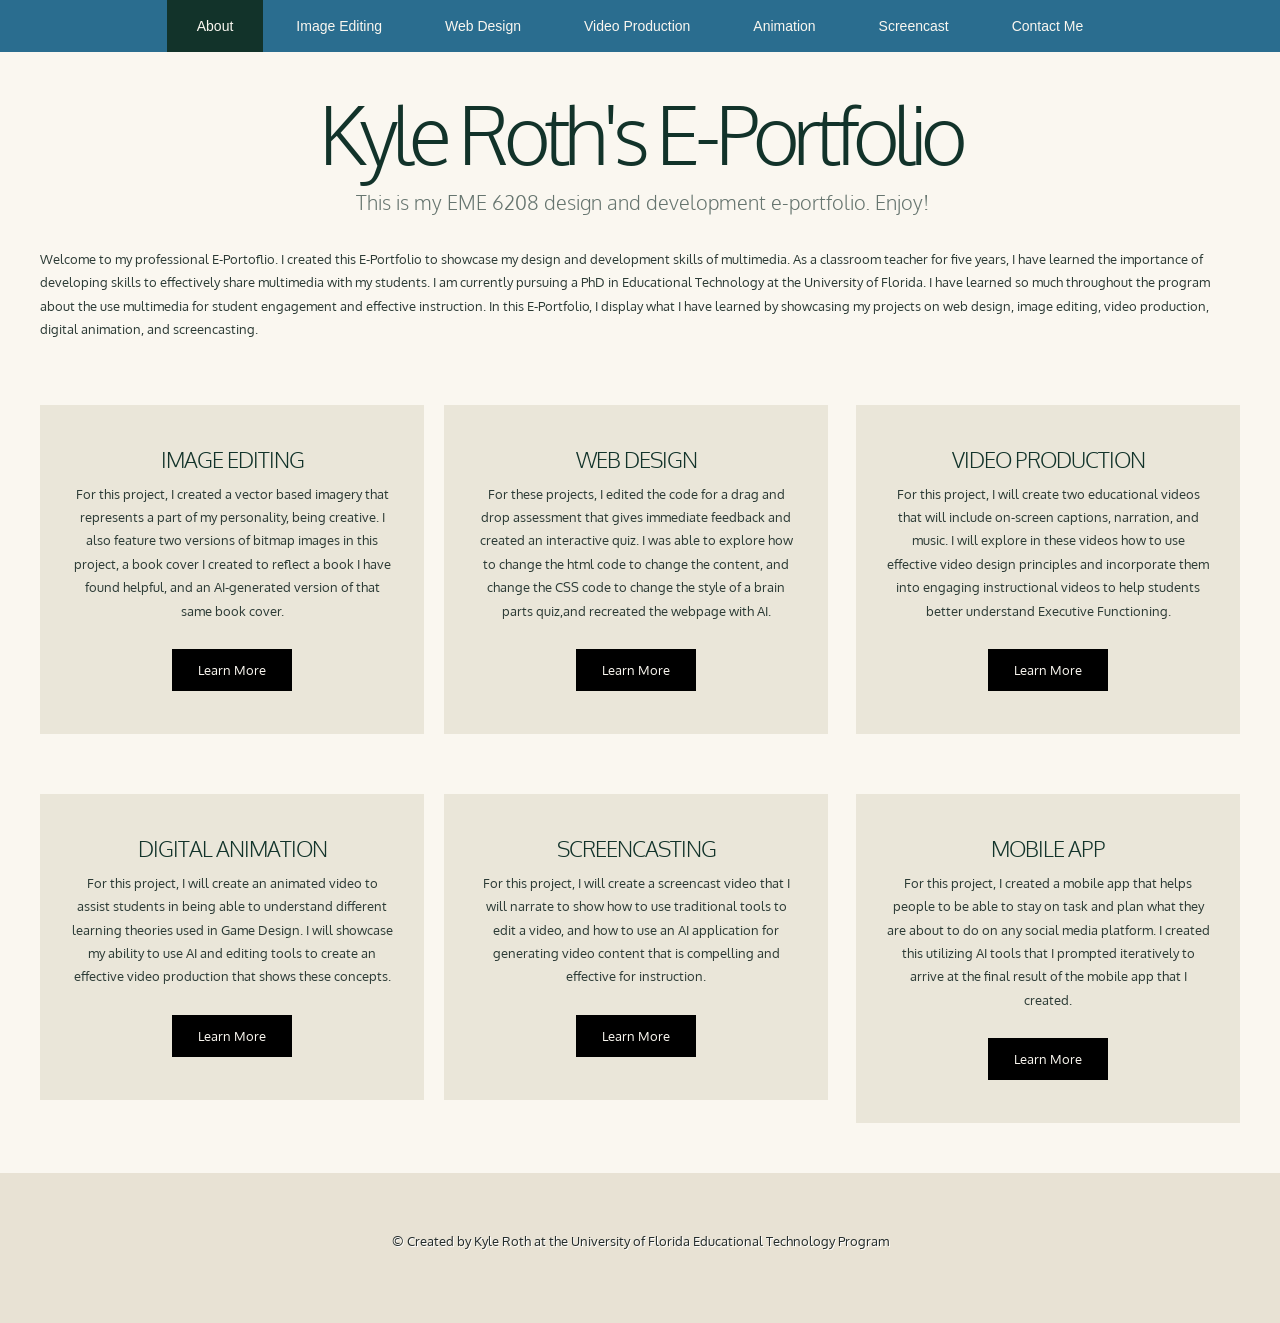
<file: index.html>
<!DOCTYPE html PUBLIC "-//W3C//DTD XHTML 1.0 Strict//EN" "http://www.w3.org/TR/xhtml1/DTD/xhtml1-strict.dtd">


<!--
Design by TEMPLATED
http://templated.co
Released for free under the Creative Commons Attribution License
Name       : Vestibule 
Description: A two-column, fixed-width design with dark color scheme.
Version    : 1.0
Released   : 20130406
-->

<!-- Comments are in ALL CAPS -->


<html xmlns="http://www.w3.org/1999/xhtml">
<head>
<meta name="keywords" content="" />
<meta name="description" content="" />
<meta http-equiv="content-type" content="text/html; charset=utf-8" />

<!-- SET THE PAGE TITLE INSIDE THE TITLE TAGS BELOW -->
<title>E-Portfolio</title>

<link href="http://fonts.googleapis.com/css?family=Oxygen:400,700,300" rel="stylesheet" type="text/css" />
<link href="style.css" rel="stylesheet" type="text/css" media="screen" />
</head>

<body>
<div id="wrapper">
<!-- START OF THE NAVIGATION SECTION.  DO NOT CHANGE ANYTHING ABOVE THIS LINE EXCEPT TO SET THE TITLE. -->


	<div id="menu-wrapper">
		<div id="menu" class="container">
			<ul>
				<!-- NAVIGATION MENU.  THERE SHOULD BE ONE LIST ITEM FOR EACH BUTTON IN YOUR NAVIGATION BAR. -->
                <!-- REPLACE THE # IN THE LINK WITH THE FILE NAME OF THE APPROPRIATE PAGE.  -->
                <li class="current_page_item"><a href="index.html">About</a></li>
				<li><a href="image.html">Image Editing</a></li>
				<li><a href="web.html">Web Design</a></li>
				<li><a href="video.html">Video Production</a></li>
				<li><a href="animation.html">Animation</a></li>
				<li><a href="screencast.html">Screencast</a></li>
				<li><a href="contact.html">Contact Me</a></li>
			</ul>
		</div>
	</div>
	<div id="logo" class="container">
		<!-- THIS IS WHERE YOU CUSTOMIZE THE HEADER FOR EACH PAGE. -->
        <h1>Kyle Roth's E-Portfolio</h1>
		<!-- THIS IS WHERE YOU CUSTOMIZE THE SUBHEADER FOR EACH PAGE. -->
        <p>This is my EME 6208 design and development e-portfolio. Enjoy!</p>
	</div>
	<div id="page" class="container">
		<div>
			<div class="entry">
				<!-- THIS IS WHERE YOU CUSTOMIZE THE INTRODUCTORY PARAGRAPH FOR EACH PAGE. -->
                <p>Welcome to my professional E-Portoflio. I created this E-Portfolio to showcase my design and development skills of multimedia. As a classroom teacher for five years, I have learned the importance of developing skills to effectively share multimedia with my students. I am currently pursuing a PhD in Educational Technology at the University of Florida. I have learned so much throughout the program about the use multimedia for student engagement and effective instruction. In this E-Portfolio, I display what I have learned by showcasing my projects on web design, image editing, video production, digital animation, and screencasting.</p>
			</div>
		</div>
	</div>
    
    
<!-- END OF THE NAVIGATION SECTION. -->

<!-- START OF THE CONTENT SECTION. -->

<!-- ON OTHER PAGES, LIKE THE PROJECT PAGES, YOU WILL TAKE OUT EVERYTHING BETWEEN HERE AND THE END OF THE CONTENT SECTION AND REPLACE IT WITH THE PROJECT CONTENT. -->
    
    
    
    
	<div id="three-column" class="container">
		<div class="tbox1">
			<div class="box-style">
				<div class="content">
					
					<h2>Image Editing</h2>
					<p>For this project, I created a vector based imagery that represents a part of my personality, being creative. I also feature two versions of bitmap images in this project, a book cover I created to reflect a book I have found helpful, and an AI-generated version of that same book cover.</p>
					<a href="image.html" class="button">Learn More</a>
				</div>
			</div>
		</div>
		<div class="tbox2">
			<div class="box-style">
				<div class="content">
					<h2>Web Design</h2>
					<p>For these projects, I edited the code for a drag and drop assessment that gives immediate feedback and created an interactive quiz. I was able to explore how to change the html code to change the content, and change the CSS code to change the style of a brain parts quiz,and recreated the webpage with AI.</p>
					<a href="web.html" class="button">Learn More</a>
				</div>
			</div>
		</div>
		<div class="tbox3">
			<div class="box-style">
				<div class="content">
					<h2>Video Production</h2>
					<p>For this project, I will create two educational videos that will include on-screen captions, narration, and music. I will explore in these videos how to use effective video design principles and incorporate them into engaging instructional videos to help students better understand Executive Functioning.</p>
					<a href="video.html" class="button">Learn More</a>
				</div>
			</div>
		</div>
	</div>
	<div id="three-column" class="container">
		<div class="tbox1">
			<div class="box-style">
				<div class="content">
					<h2>Digital Animation</h2>
					<p>For this project, I will create an animated video to assist students in being able to understand different learning theories used in Game Design. I will showcase my ability to use AI and editing tools to create an effective video production that shows these concepts.</p>
					<a href="animation.html" class="button">Learn More</a>
				</div>
			</div>
		</div>
		<div class="tbox2">
			<div class="box-style">
				<div class="content">
					<h2>Screencasting</h2>
					<p>For this project, I will create a screencast video that I will narrate to show how to use traditional tools to edit a video, and how to use an AI application for generating video content that is compelling and effective for instruction.</p>
					<a href="screencast.html" class="button">Learn More</a>
				</div>
			</div>
		</div>
		<div class="tbox3">
			<div class="box-style">
				<div class="content">
					<h2>Mobile App</h2>
					<p>For this project, I created a mobile app that helps people to be able to stay on task and plan what they are about to do on any social media platform. I created this utilizing AI tools that I prompted iteratively to arrive at the final result of the mobile app that I created.</p>
			 		<a href="mobileapp.html" class="button">Learn More</a>
				</div>
			</div>
		</div>
	</div>	
    
    
    
    
    
<!-- END OF THE CONTENT SECTION.  BELOW YOU CAN CUSTOMIZE YOUR FOOTER. -->
</div>

<div id="footer">
	<!-- START FOOTER -->
	<p>© Created by Kyle Roth at the University of Florida Educational Technology Program</p>
    <!-- END FOOTER -->
</div>

</body>
</html>
</file>
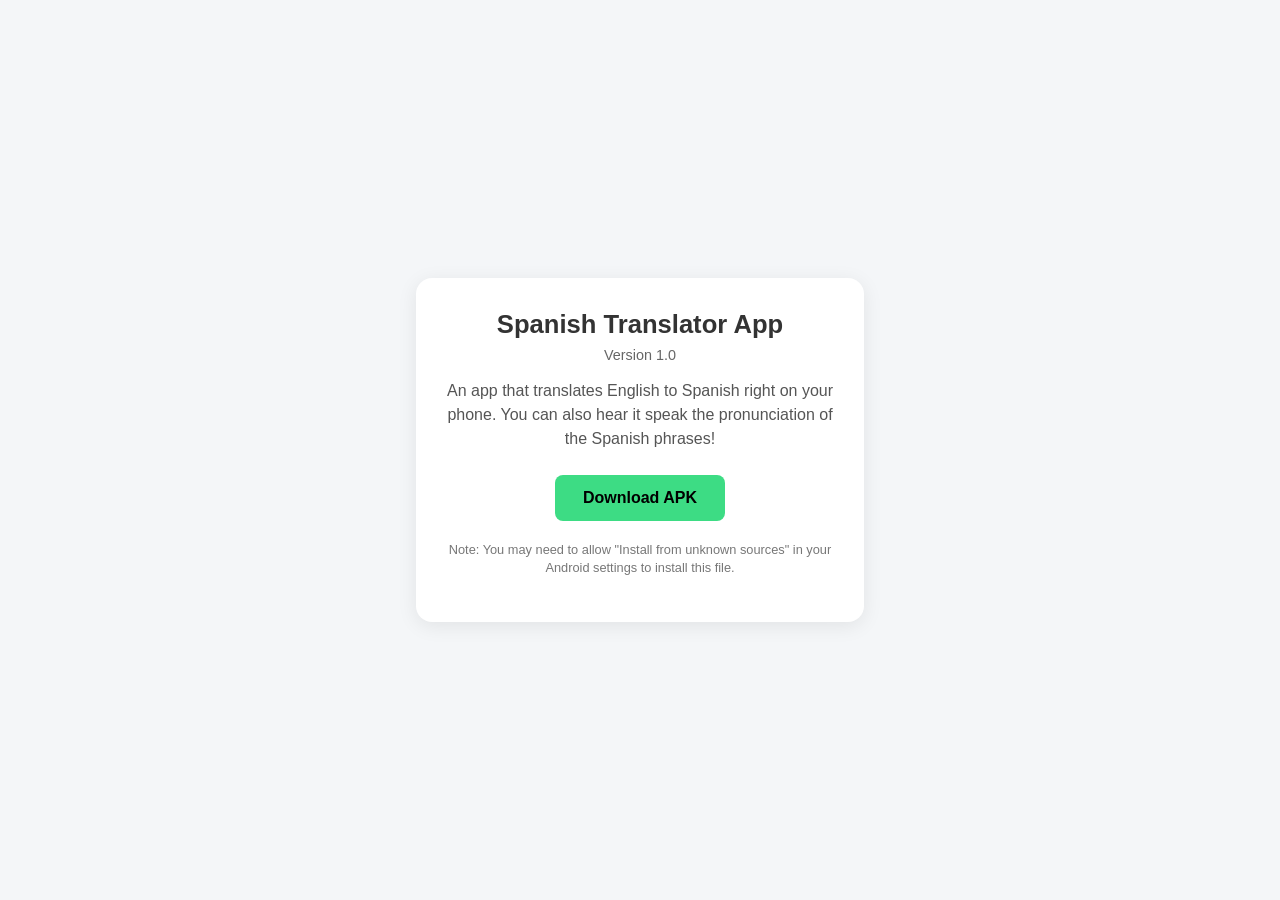
<file: mobileapp.html>
<!DOCTYPE html>
<html lang="en">
<head>
  <meta charset="UTF-8">
  <meta name="viewport" content="width=device-width, initial-scale=1.0">
  <title>Download My Spanish Translator App</title>
  <style>
    body {
      font-family: -apple-system, BlinkMacSystemFont, "Segoe UI", Roboto, sans-serif;
      background-color: #f4f6f8;
      color: #333;
      display: flex;
      justify-content: center;
      align-items: center;
      min-height: 100vh;
      margin: 0;
      padding: 20px;
      box-sizing: border-box;
    }

    .card {
      background: #ffffff;
      padding: 32px 24px;
      border-radius: 16px;
      box-shadow: 0 4px 20px rgba(0, 0, 0, 0.08);
      max-width: 400px;
      width: 100%;
      text-align: center;
    }

    h1 {
      margin: 0 0 8px;
      font-size: 1.6rem;
    }

    .version {
      color: #666;
      font-size: 0.9rem;
      margin-bottom: 16px;
    }

    .description {
      color: #555;
      font-size: 1rem;
      line-height: 1.5;
      margin-bottom: 24px;
    }

    .download-btn {
      display: inline-block;
      background-color: #3ddc84; /* Android Green */
      color: #000000;
      font-weight: 600;
      text-decoration: none;
      padding: 14px 28px;
      border-radius: 8px;
      font-size: 1rem;
      transition: background-color 0.2s ease, transform 0.1s ease;
    }

    .download-btn:hover {
      background-color: #32c373;
    }

    .download-btn:active {
      transform: scale(0.98);
    }

    .note {
      margin-top: 20px;
      font-size: 0.8rem;
      color: #777;
      line-height: 1.4;
    }
  </style>
</head>
<body>

  <div class="card">
    <h1>Spanish Translator App</h1>
    <div class="version">Version 1.0</div>
    <p class="description">
      An app that translates English to Spanish right on your phone. You can also hear it speak the pronunciation of the Spanish phrases!
    </p>

    <!-- REPLACE THE LINK BELOW WITH YOUR APK DOWNLOAD URL -->
    <a href="https://github.com/Kyleroth850/eportfolio/releases/tag/apk" class="download-btn" download>
      Download APK
    </a>

    <p class="note">
      Note: You may need to allow "Install from unknown sources" in your Android settings to install this file.
    </p>
  </div>

</body>
</html>
</file>
<file: style.css>
/*
Design by TEMPLATED
http://templated.co
Released for free under the Creative Commons Attribution License
*/

body {
	margin: 0;
	padding: 0;
	background: #E8E2D4;
	font-family: 'Oxygen', Arial, Helvetica, sans-serif;
	font-size: 13px;
	color: #2B3A35;
}

h1, h2, h3 {
	margin: 0;
	padding: 0;
	text-transform: uppercase;
	font-weight: 300;
	color: #12332A;
}

h1 {
	font-size: 2em;
}

h2 {
	font-size: 2.8em;
}

h3 {
	font-size: 1.6em;
}

p, ul, ol {
	margin-top: 0;
	line-height: 180%;
}

ul, ol {
}

a {
	text-decoration: none;
	color: #1F4D3F;
}

a:hover {
}

#wrapper {
	overflow: hidden;
	background: #FAF7F0;
}

.container {
	width: 1200px;
	margin: 0px auto;
}

/* Header */

#header-wrapper {
	overflow: hidden;
	height: 600px;
}

#header {
	width: 960px;
	height: 200px;
	margin: 0 auto;
	padding: 0px 20px;
}

/* Logo */

#logo {
	overflow: hidden;
	height: 150px;
}

#logo h1, #logo p {
	text-align: center;
}

#logo h1 {
	padding: 5px 0px 20px 0px;
	letter-spacing: -6px;
	text-transform: capitalize;
	font-size: 80px;
}

#logo p {
	margin-top: -20px;
	padding: 0px 0px 0px 5px;
	font-size: 20px;
	font-weight: 300;
	color: #66756F;
}

#logo p a {
	color: #66756F;
}

#logo a {
	border: none;
	background: none;
	text-decoration: none;
	color: #12332A;
}


/* Menu */

#menu-wrapper {
	overflow: hidden;
	height: 52px;
	margin-bottom: 2em;
	background: #2A6D8F;
}

#menu {
	overflow: hidden;
	height: 52px;
}

#menu ul {
	margin: 0;
	padding: 0px 0px 0px 0px;
	list-style: none;
	line-height: normal;
	text-align: center;
}

#menu li {
	display: inline-block;
}

#menu a {
	display: block;
	padding: 0px 30px;
	line-height: 52px;
	border: none;
	text-decoration: none;
	text-align: center;
	font-family: 'Oswald', sans-serif;
	font-size: 14px;
	font-weight: 300;
	color: #FAF7F0;
}

#menu a:hover, #menu .current_page_item a {
	background: #12332A;
	text-decoration: none;
	color: #FAF7F0;
}

#menu .current_page_item a {
}

/* Page */

#page {
	overflow: hidden;
	padding: 20px 20px 40px 20px;
}

/* Content */

#content {
	float: left;
	width: 752px;
	padding: 0px 0px 0px 0px;
}


/* Footer */

#footer {
	height: 100px;
	margin: 0 auto;
	padding: 50px 0px 0px 0px;
}

#footer p {
	margin: 0;
	padding-top: 10px;
	line-height: normal;
	text-align: center;
	text-shadow: 1px 1px 0px #FFFFFF;
	color: #232B2B;
}

#footer a {
	text-decoration: underline;
	color: #7C93A3;
}

#footer a:hover {
	text-decoration: none;
	color: #383838;
}

.box1 {
	overflow: hidden;
	height: 300px;
	background: url(images/img04.jpg) no-repeat center bottom;
}


/* Three Column Content */

#three-column {
	overflow: hidden;
	padding: 10px 0px 50px 0px;
}

#three-column .tbox1 {
	float: left;
	width: 384px;
	margin-right: 20px;
}

#three-column .tbox2 {
	float: left;
	width: 384px;
}

#three-column .tbox3 {
	float: right;
	width: 384px;
}

.box-style {
	background: #EAE6D9;
	text-align: center;
}

.box-style h2 {
	padding: 10px 0px;
	letter-spacing: -1px;
	font-size: 22px;
	color: #12332A;
}

.box-style .content {
	overflow: hidden;
	width: 324px;
	padding: 30px;
}

.button
{
	display: inline-block;
	margin: 1em 0em;
	background: #000;
	padding: 1em 2em;
	color: #FAF7F0;
}
</file>
